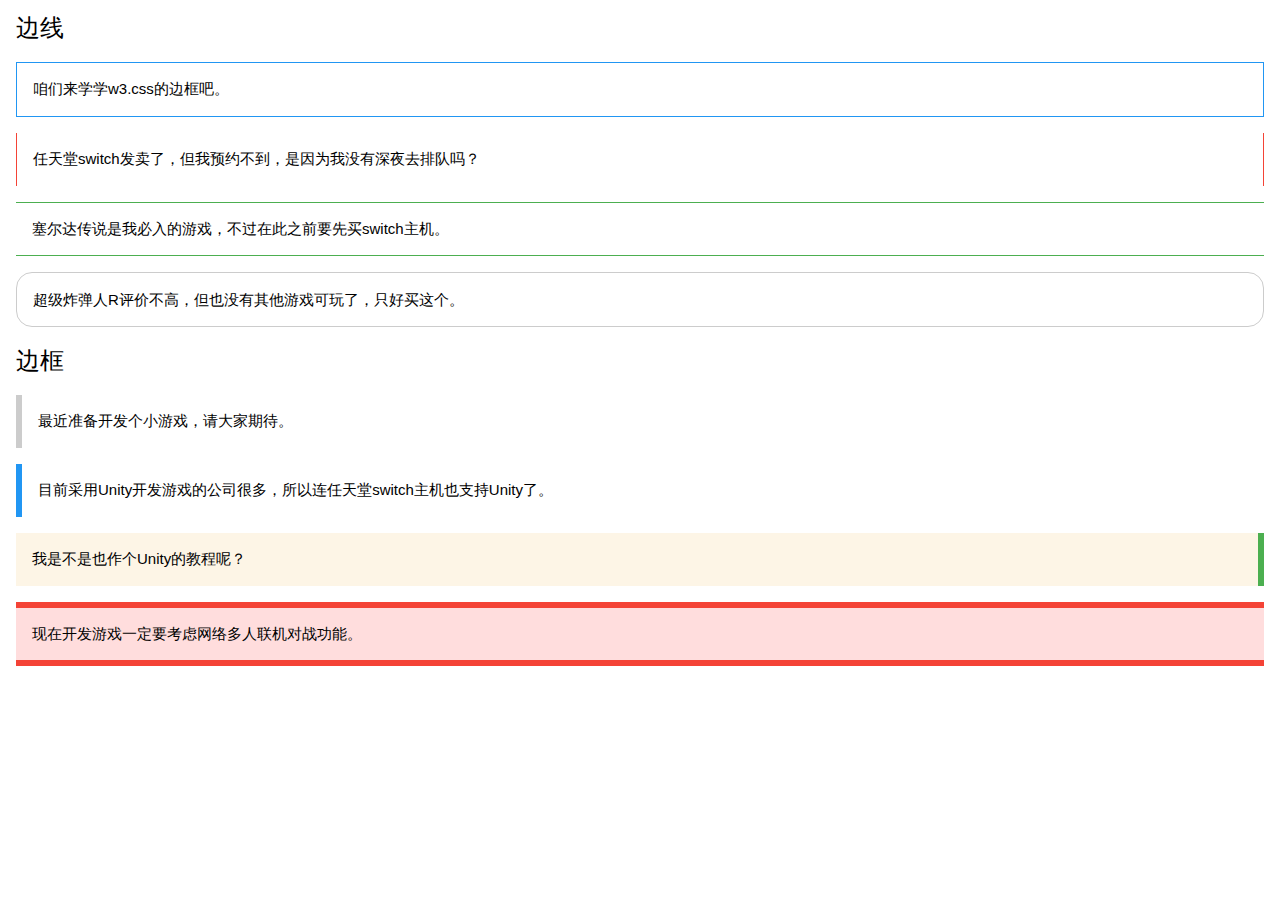
<file: Lesson06/index.html>
<!DOCTYPE html>
<html lang="zh">

<head>
	<title></title>
	<meta charset="UTF-8">
	<meta name="viewport" content="width=device-width, initial-scale=1">
	<link rel="stylesheet" href="../w3.css">
</head>

<body>
	<div class="w3-container">
		<h3>边线</h3>
		<div class="w3-panel w3-border w3-border-blue w3-hover-border-red">
			<p>咱们来学学w3.css的边框吧。</p>
		</div>
		<div class="w3-panel w3-border-left w3-border-right w3-border-red w3-hover-border-yellow">
			<p>任天堂switch发卖了，但我预约不到，是因为我没有深夜去排队吗？</p>
		</div>
		<div class="w3-panel w3-border-top w3-border-bottom w3-border-green w3-hover-border-red">
			<p>塞尔达传说是我必入的游戏，不过在此之前要先买switch主机。</p>
		</div>
		<div class="w3-panel w3-border w3-round-xlarge w3-hover-border-red">
			<p>超级炸弹人R评价不高，但也没有其他游戏可玩了，只好买这个。</p>
		</div>

		<h3>边框</h3>
		<div class="w3-panel w3-leftbar">
			<p>最近准备开发个小游戏，请大家期待。</p>
		</div>
		<div class="w3-panel w3-leftbar w3-border-blue">
			<p>目前采用Unity开发游戏的公司很多，所以连任天堂switch主机也支持Unity了。</p>
		</div>
		<div class="w3-panel w3-rightbar w3-border-green w3-sand">
			<p>我是不是也作个Unity的教程呢？</p>
		</div>
		<div class="w3-panel w3-topbar w3-bottombar w3-border-red w3-pale-red">
			<p>现在开发游戏一定要考虑网络多人联机对战功能。</p>
		</div>
	</div>
</body>

</html>
</file>
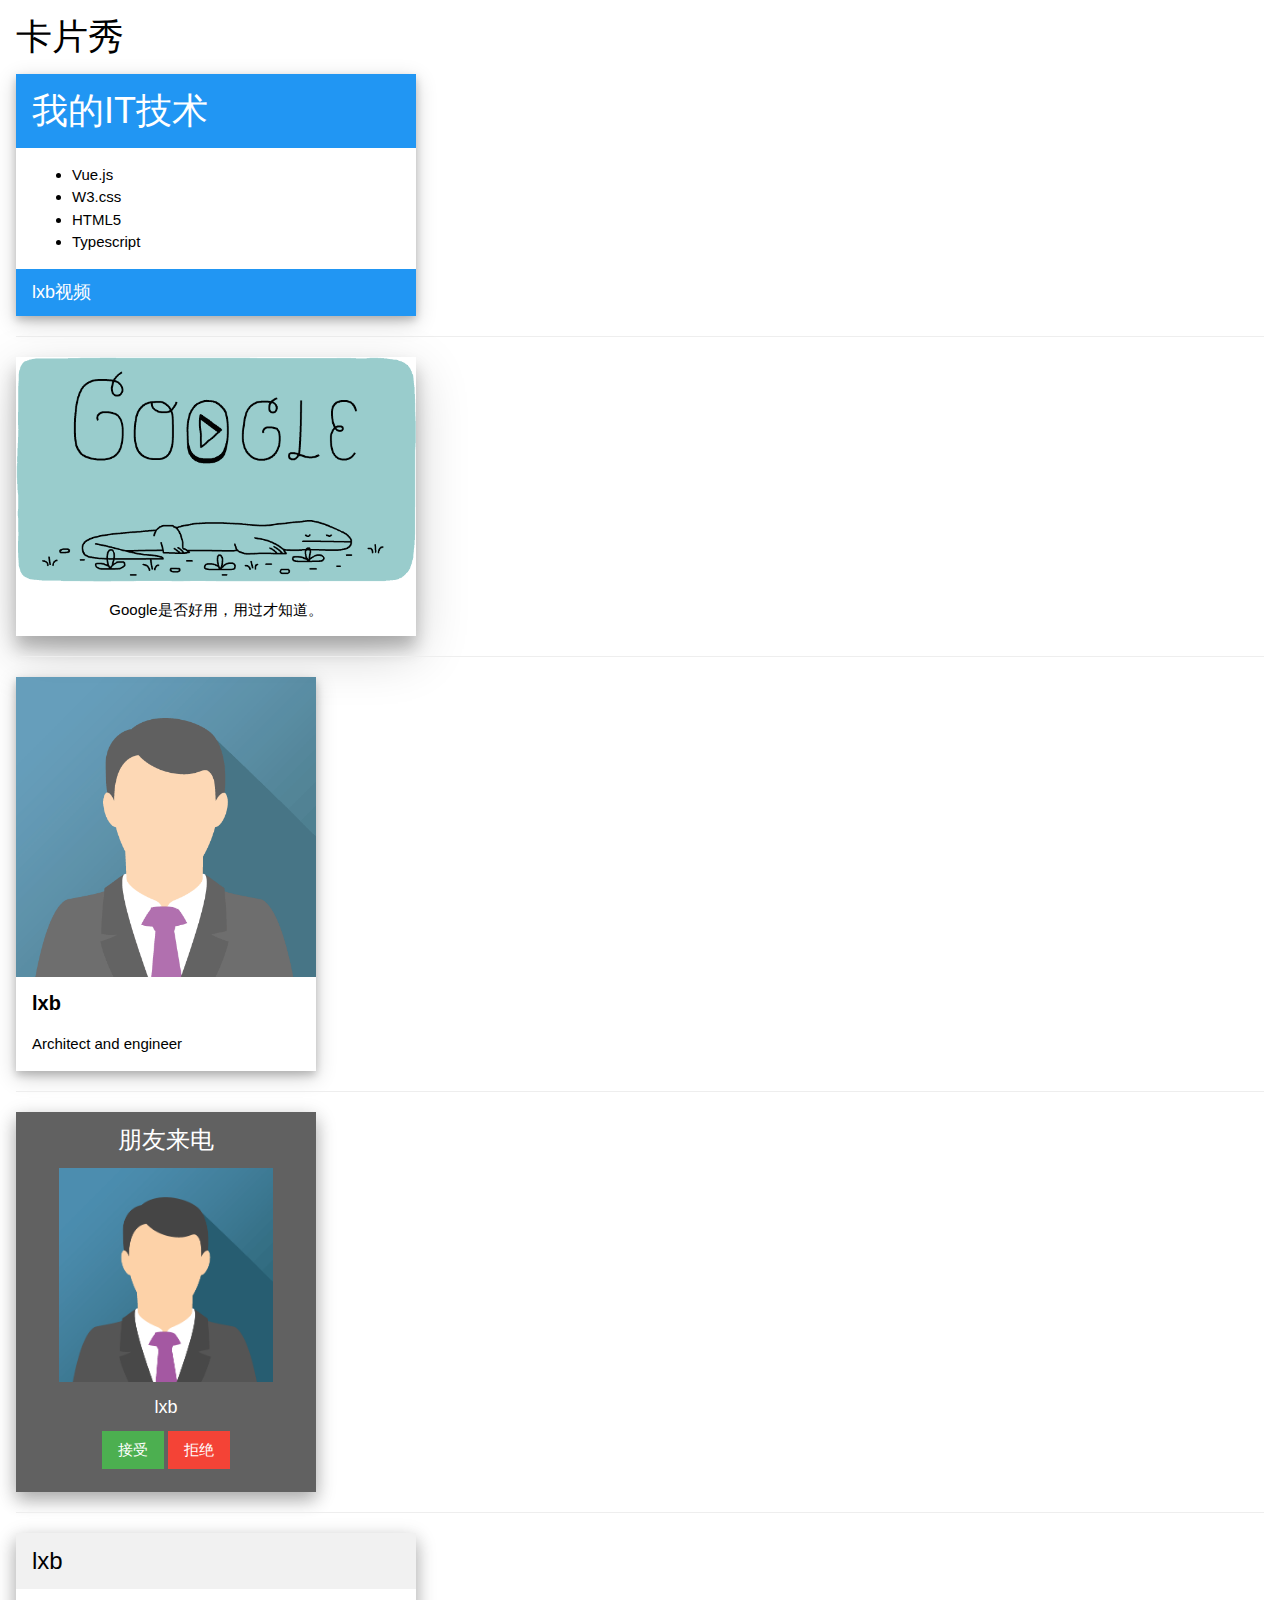
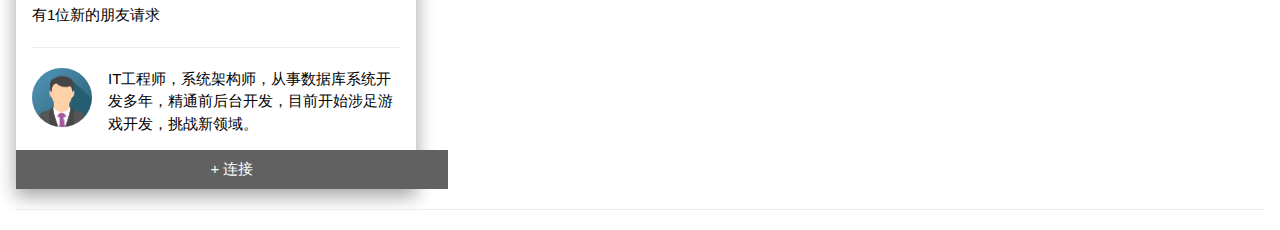
<file: Lesson07/index.html>
<!DOCTYPE html>
<html lang="zh">

<head>
	<title>制作卡片</title>
	<meta charset="UTF-8">
	<meta name="viewport" content="width=device-width, initial-scale=1">
	<link rel="stylesheet" href="../w3.css">
</head>

<body>
	<div class="w3-container">
		<h1>卡片秀</h1>
		<div class="w3-card-4" style="width:400px;">
			<header class="w3-container w3-blue">
				<h1>我的IT技术</h1>
			</header>
			<div class="w3-container">
				<ul>
					<li>Vue.js</li>
					<li>W3.css</li>
					<li>HTML5</li>
					<li>Typescript</li>
				</ul>
			</div>
			<footer class="w3-container w3-blue">
				<h5>lxb视频</h5>
			</footer>
		</div>
		<hr/>
		<div class="w3-card-12" style="width:400px;">
			<img src="cover.png" alt="Cover" style="width:100%">
			<div class="w3-container w3-center">
				<p>Google是否好用，用过才知道。</p>
			</div>
		</div>
		<hr/>
		<div class="w3-card-4" style="width:92%;max-width:300px;">
			<img src="img_avatar.png" alt="Avatar" style="width:100%;opacity:0.85">
			<div class="w3-container">
				<h4><b>lxb</b></h4>
				<p>Architect and engineer</p>
			</div>
		</div>
		<hr/>
		<div class="w3-card-8 w3-dark-grey" style="width:300px;">
			<div class="w3-container w3-center">
				<h3>朋友来电</h3>
				<img src="img_avatar.png" alt="Avatar" style="width:80%">
				<h5>lxb</h5>
				<button class="w3-button w3-green">接受</button>
				<button class="w3-button w3-red">拒绝</button>
				<br/><br/>
			</div>
		</div>
		<hr/>
		<div class="w3-card-8" style="width:400px;">
			<header class="w3-container w3-light-grey">
				<h3>lxb</h3>
			</header>
			<div class="w3-container">
				<p>有1位新的朋友请求</p>
				<hr>
				<img src="img_avatar.png" alt="Avatar" class="w3-left w3-circle w3-margin-right" style="width:60px;">
				<p>IT工程师，系统架构师，从事数据库系统开发多年，精通前后台开发，目前开始涉足游戏开发，挑战新领域。</p>
			</div>
			<button class="w3-button w3-block w3-dark-grey">+ 连接</button>
		</div>
		<hr/>
	</div>
</body>

</html>
</file>
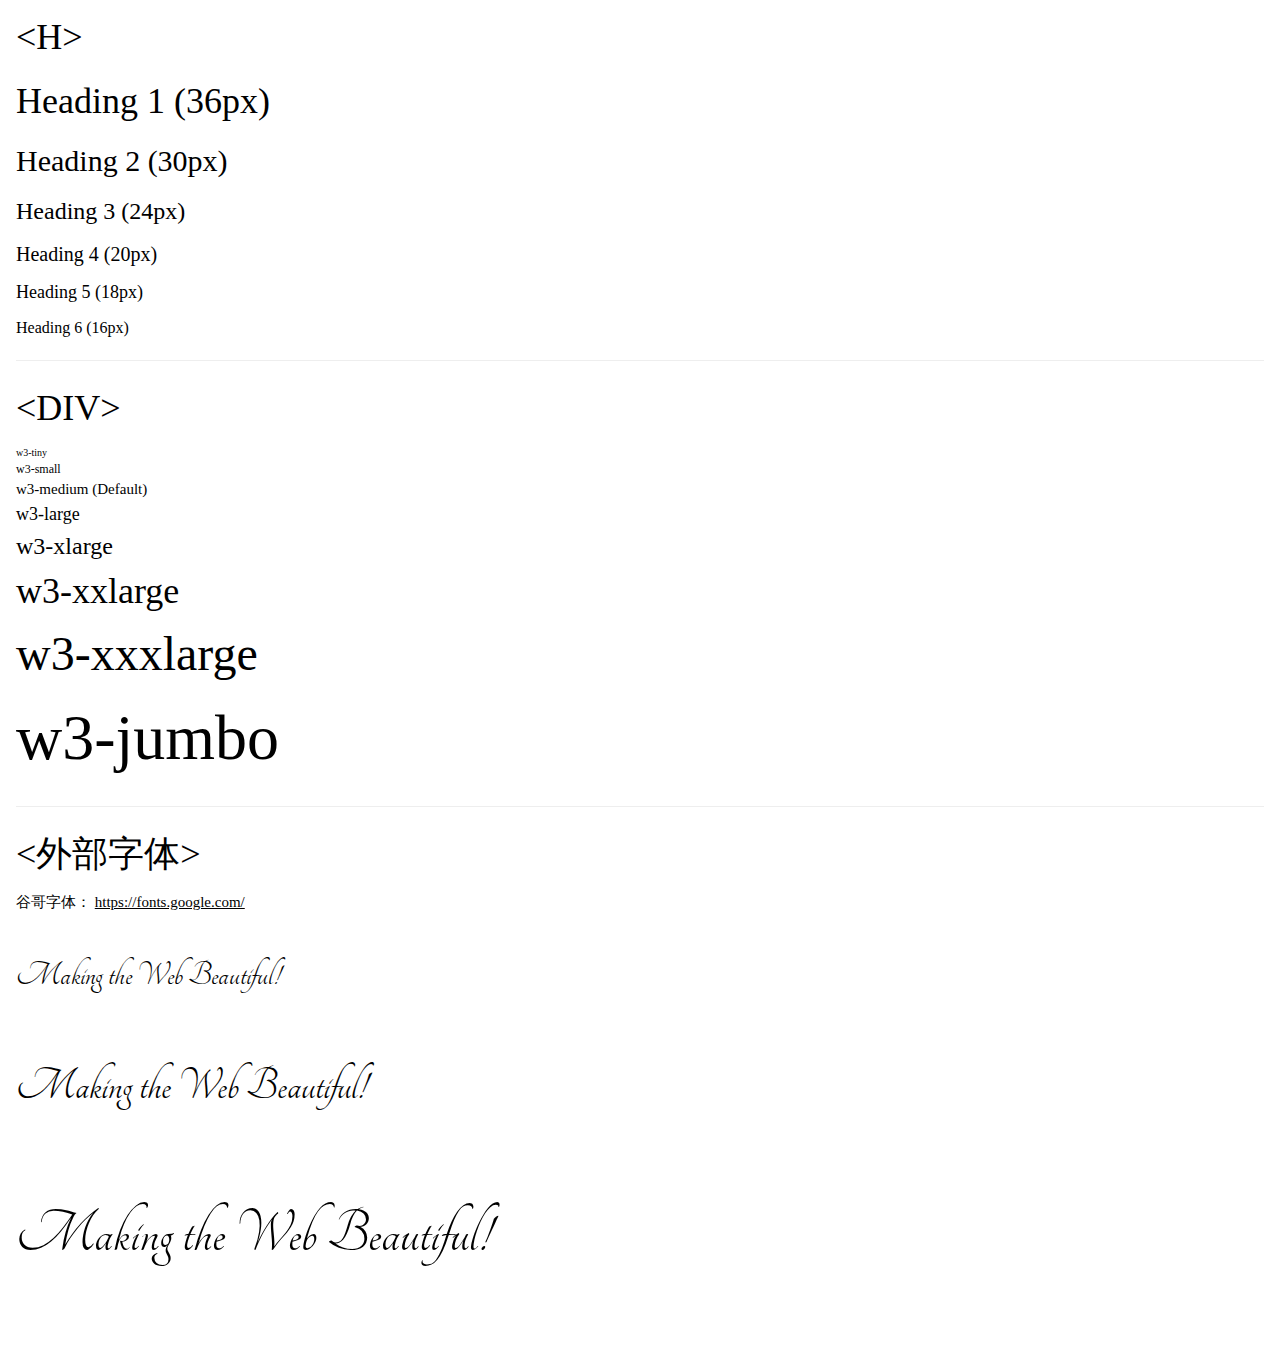
<file: Lesson08/index.html>
<!DOCTYPE html>
<html lang="zh">

<head>
	<title>多变字体</title>
	<meta charset="UTF-8">
	<meta name="viewport" content="width=device-width, initial-scale=1">
	<link rel="stylesheet" href="../w3.css">
	<link rel="stylesheet" href="https://fonts.googleapis.com/css?family=Tangerine">
	<style type="text/css">
		html, body, h1, h2, h3, h4, h5, h6 {
			font-family: "segoe script";
		}
		
		.w3-tangerine {
			font-family: "Tangerine", serif;
		}
	</style>
</head>

<body>

	<div class="w3-container">
		<h1>&lt;H&gt;</h1>
		<h1>Heading 1 (36px)</h1>
		<h2>Heading 2 (30px)</h2>
		<h3>Heading 3 (24px)</h3>
		<h4>Heading 4 (20px)</h4>
		<h5>Heading 5 (18px)</h5>
		<h6>Heading 6 (16px)</h6>

		<hr/>
		<h1>&lt;DIV&gt;</h1>
		<div class="w3-tiny">w3-tiny</div>
		<div class="w3-small">w3-small</div>
		<div class="w3-medium">w3-medium (Default)</div>
		<div class="w3-large">w3-large</div>
		<div class="w3-xlarge">w3-xlarge</div>
		<div class="w3-xxlarge">w3-xxlarge</div>
		<div class="w3-xxxlarge">w3-xxxlarge</div>
		<div class="w3-jumbo">w3-jumbo</div>

		<hr/>
		<h1>&lt;外部字体&gt;</h1>
		<header>
			谷哥字体：
			<a href="https://fonts.google.com/" target="_blank">https://fonts.google.com/</a>
		</header>
		<div class="w3-tangerine">
			<p class="w3-xxlarge">Making the Web Beautiful!</p>
			<p class="w3-xxxlarge">Making the Web Beautiful!</p>
			<p class="w3-jumbo"> Making the Web Beautiful!</p>
		</div>
	</div>
</body>

</html>
</file>
